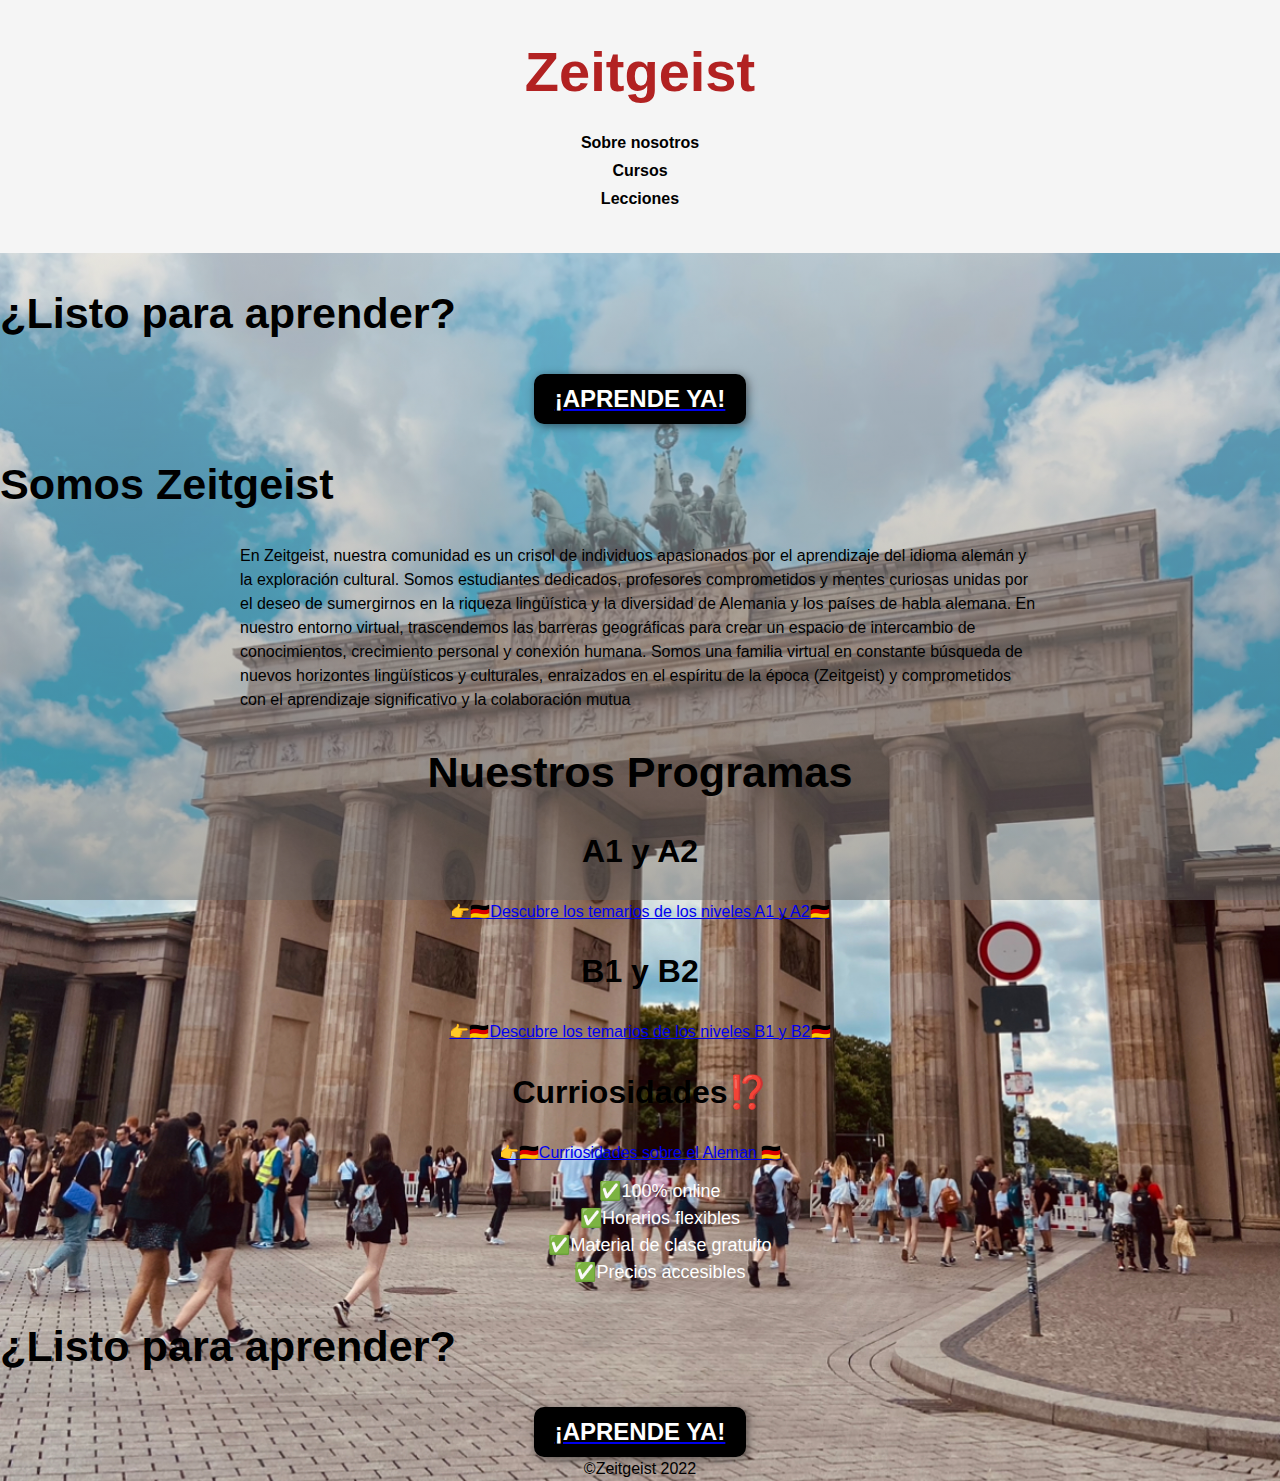
<file: index.html>
<!DOCTYPE html>
<html lang="en">
<head>
    <meta charset="UTF-8">
    <meta http-equiv="X-UA-Compatible" content="IE=edge">
    <meta name="viewport" content="width=device-width, initial-scale=1.0">
    <title>Zeitgeist </title>
    <link rel="stylesheet" href="index.css">
    <style>
        /* Agrega estilos para centrar botones */
        button {
            display: block;
            margin: 0 auto;
        }
    </style>
</head>
<body>
    <header>
        <div class="container">
            <p class="logo">Zeitgeist</p> 
            <nav>
                <a href="sobre-nosotros.html">Sobre nosotros</a>
                <a href="cursos.html">Cursos</a>
                <a href="lecciones.html">Lecciones</a>

            </nav>
        </div>
    </header>
    <section>
        <h2>¿Listo para aprender?</h2>
        <a href="https://www.linkedin.com/in/stephanie-karin-spiering-2092a8252/">
            <button>¡APRENDE YA!</button>
        </a>
    </section>
    <section id="Somos-Zeitgeist">
        <div class="img-container"></div>
        <h2>Somos Zeitgeist</h2>
        <p>En Zeitgeist, nuestra comunidad es un crisol de individuos apasionados por el aprendizaje del idioma alemán y la exploración cultural. Somos estudiantes dedicados, profesores comprometidos y mentes curiosas unidas por el deseo de sumergirnos en la riqueza lingüística y la diversidad de Alemania y los países de habla alemana. En nuestro entorno virtual, trascendemos las barreras geográficas para crear un espacio de intercambio de conocimientos, crecimiento personal y conexión humana. Somos una familia virtual en constante búsqueda de nuevos horizontes lingüísticos y culturales, enraizados en el espíritu de la época (Zeitgeist) y comprometidos con el aprendizaje significativo y la colaboración mutua</p>
    </section>
    <section id="nuestros-cursos">
        <div class="container">
            <h2>Nuestros Programas</h2>
            <div class="container">
                <div class="carta">
                    <h3>A1 y A2</h3>
                    <a href="A12.html">👉🇩🇪Descubre los temarios de los niveles A1 y A2🇩🇪</a>
                <div class="carta">
                    <h3>B1 y B2</h3>
                    <a href="B12.html">👉🇩🇪Descubre los temarios de los niveles B1 y B2🇩🇪</a>
                </div>
                <div class="carta">
                    <h3>Curriosidades⁉️</h3>
                    <a href="CUR.html">👉🇩🇪Curriosidades sobre el Aleman 🇩🇪</a>
                </div>
            </div>
        </div>
    </section>
    <section id="Lecciones">
        <div class="container">
            <ul class="animated-list">
                <li>✅100% online</li>
                <li>✅Horarios flexibles</li>
                <li>✅Material de clase gratuito</li>
                <li>✅Precios accesibles</li>
            </ul>
        </div>
    </section>
    <section>
        <h2>¿Listo para aprender?</h2>
        <a href="https://www.linkedin.com/in/stephanie-karin-spiering-2092a8252/">
            <button>¡APRENDE YA!</button>
        </a>
    </section>
    <footer>
        <div class="container">
            <p>&copy;Zeitgeist 2022</p>
        </div>
    </footer>

</body>
</html>
</file>
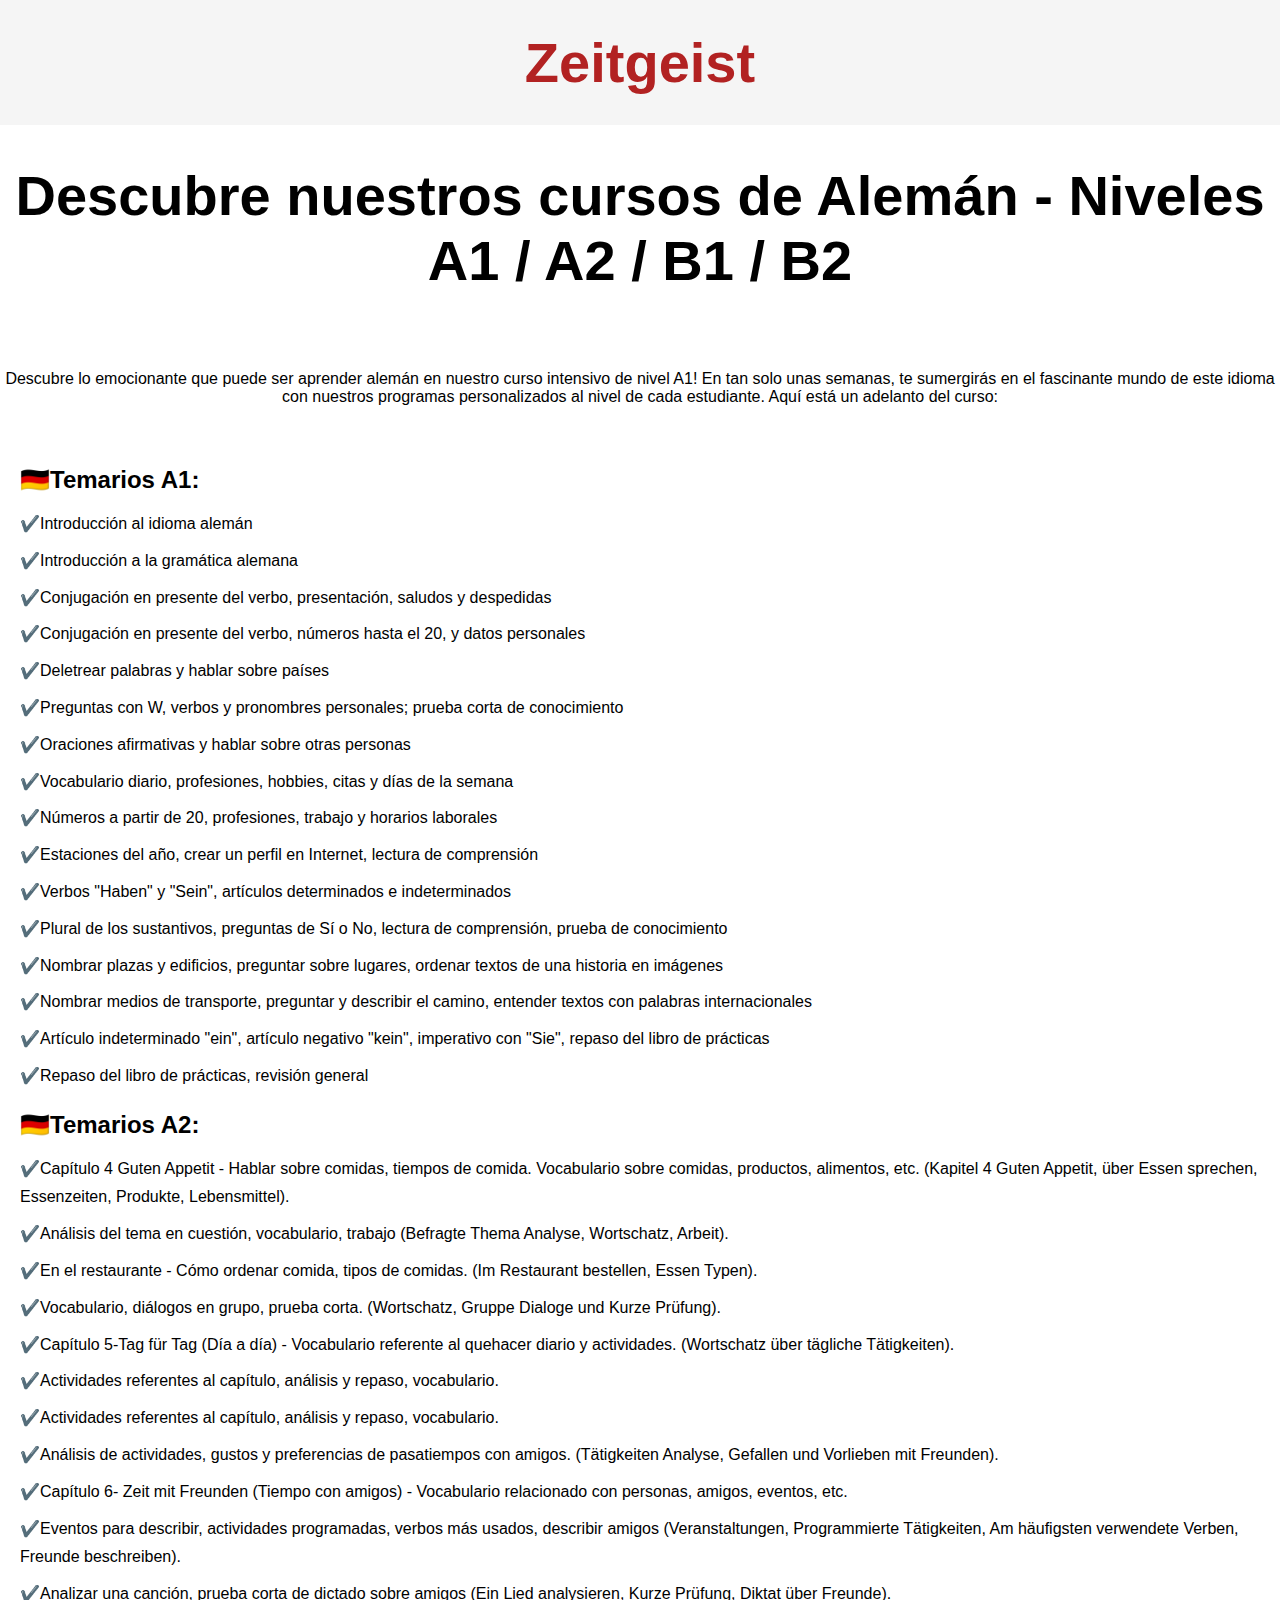
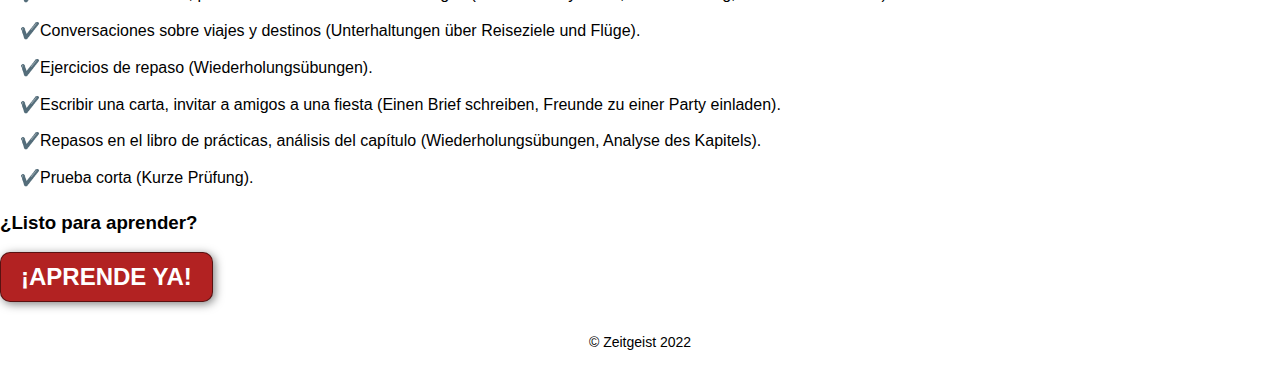
<file: A12.html>
<!DOCTYPE html>
<html lang="en">
<head>
    <meta charset="UTF-8">
    <meta http-equiv="X-UA-Compatible" content="IE=edge">
    <meta name="viewport" content="width=device-width, initial-scale=1.0">
    <title>Curso Intensivo de Alemán - Nivel A1</title>
    <link rel="stylesheet" href="index1.css"> 
</head>
<body>
    <header>
        <div class="container">
            <div class="logo">Zeitgeist</div>
        </div>
    </header>
    <section id="hero">
        <h1>Descubre nuestros cursos de Alemán - Niveles A1 / A2 / B1 / B2 </h1>
    </p>
        Descubre lo emocionante que puede ser aprender alemán en nuestro curso intensivo de nivel A1! En tan solo unas semanas, te sumergirás en el fascinante mundo de este idioma con nuestros programas personalizados al nivel de cada estudiante.  Aquí está un adelanto del curso:
    </p>
            
    </section>

    <section id="LeccionesA1">
        <div class="container">
            <h2>🇩🇪Temarios A1:</h2>
            <ul>
                <li>✔️Introducción al idioma alemán</li>
                <li>✔️Introducción a la gramática alemana</li>
                <li>✔️Conjugación en presente del verbo, presentación, saludos y despedidas</li>
                <li>✔️Conjugación en presente del verbo, números hasta el 20, y datos personales</li>
                <li>✔️Deletrear palabras y hablar sobre países</li>
                <li>✔️Preguntas con W, verbos y pronombres personales; prueba corta de conocimiento</li>
                <li>✔️Oraciones afirmativas y hablar sobre otras personas</li>
                <li>✔️Vocabulario diario, profesiones, hobbies, citas y días de la semana</li>
                <li>✔️Números a partir de 20, profesiones, trabajo y horarios laborales</li>
                <li>✔️Estaciones del año, crear un perfil en Internet, lectura de comprensión</li>
                <li>✔️Verbos "Haben" y "Sein", artículos determinados e indeterminados</li>
                <li>✔️Plural de los sustantivos, preguntas de Sí o No, lectura de comprensión, prueba de conocimiento</li>
                <li>✔️Nombrar plazas y edificios, preguntar sobre lugares, ordenar textos de una historia en imágenes</li>
                <li>✔️Nombrar medios de transporte, preguntar y describir el camino, entender textos con palabras internacionales</li>
                <li>✔️Artículo indeterminado "ein", artículo negativo "kein", imperativo con "Sie", repaso del libro de prácticas</li>
                <li>✔️Repaso del libro de prácticas, revisión general</li>
            </ul>
            
        </div>

        <div class="container">
            <h2>🇩🇪Temarios A2:</h2>
            <ul>
                <li>✔️Capítulo 4 Guten Appetit - Hablar sobre comidas, tiempos de comida. Vocabulario sobre comidas, productos, alimentos, etc. (Kapitel 4 Guten Appetit, über Essen sprechen, Essenzeiten, Produkte, Lebensmittel).</li>
                <li>✔️Análisis del tema en cuestión, vocabulario, trabajo (Befragte Thema Analyse, Wortschatz, Arbeit).</li>
                <li>✔️En el restaurante - Cómo ordenar comida, tipos de comidas. (Im Restaurant bestellen, Essen Typen).</li>
                <li>✔️Vocabulario, diálogos en grupo, prueba corta. (Wortschatz, Gruppe Dialoge und Kurze Prüfung).</li>
                <li>✔️Capítulo 5-Tag für Tag (Día a día) - Vocabulario referente al quehacer diario y actividades. (Wortschatz über tägliche Tätigkeiten).</li>
                <li>✔️Actividades referentes al capítulo, análisis y repaso, vocabulario.</li>
                <li>✔️Actividades referentes al capítulo, análisis y repaso, vocabulario.</li>
                <li>✔️Análisis de actividades, gustos y preferencias de pasatiempos con amigos. (Tätigkeiten Analyse, Gefallen und Vorlieben mit Freunden).</li>
                <li>✔️Capítulo 6- Zeit mit Freunden (Tiempo con amigos) - Vocabulario relacionado con personas, amigos, eventos, etc.</li>
                <li>✔️Eventos para describir, actividades programadas, verbos más usados, describir amigos (Veranstaltungen, Programmierte Tätigkeiten, Am häufigsten verwendete Verben, Freunde beschreiben).</li>
                <li>✔️Analizar una canción, prueba corta de dictado sobre amigos (Ein Lied analysieren, Kurze Prüfung, Diktat über Freunde).</li>
                <li>✔️Conversaciones sobre viajes y destinos (Unterhaltungen über Reiseziele und Flüge).</li>
                <li>✔️Ejercicios de repaso (Wiederholungsübungen).</li>
                <li>✔️Escribir una carta, invitar a amigos a una fiesta (Einen Brief schreiben, Freunde zu einer Party einladen).</li>
                <li>✔️Repasos en el libro de prácticas, análisis del capítulo (Wiederholungsübungen, Analyse des Kapitels).</li>
                <li>✔️Prueba corta (Kurze Prüfung).</li>
            </ul>
            
            
        </div>

     
            
        </div>
    </section>
    <section>
        <h3>¿Listo para aprender?</h3>
        <a href="https://www.linkedin.com/in/stephanie-karin-spiering-2092a8252/">
            <button>¡APRENDE YA!</button>
        </a>
    </section>
    <footer>
        <div class="container">
            <p>&copy; Zeitgeist 2022</p>
        </div>
    </footer>
</body>
</html>
</file>
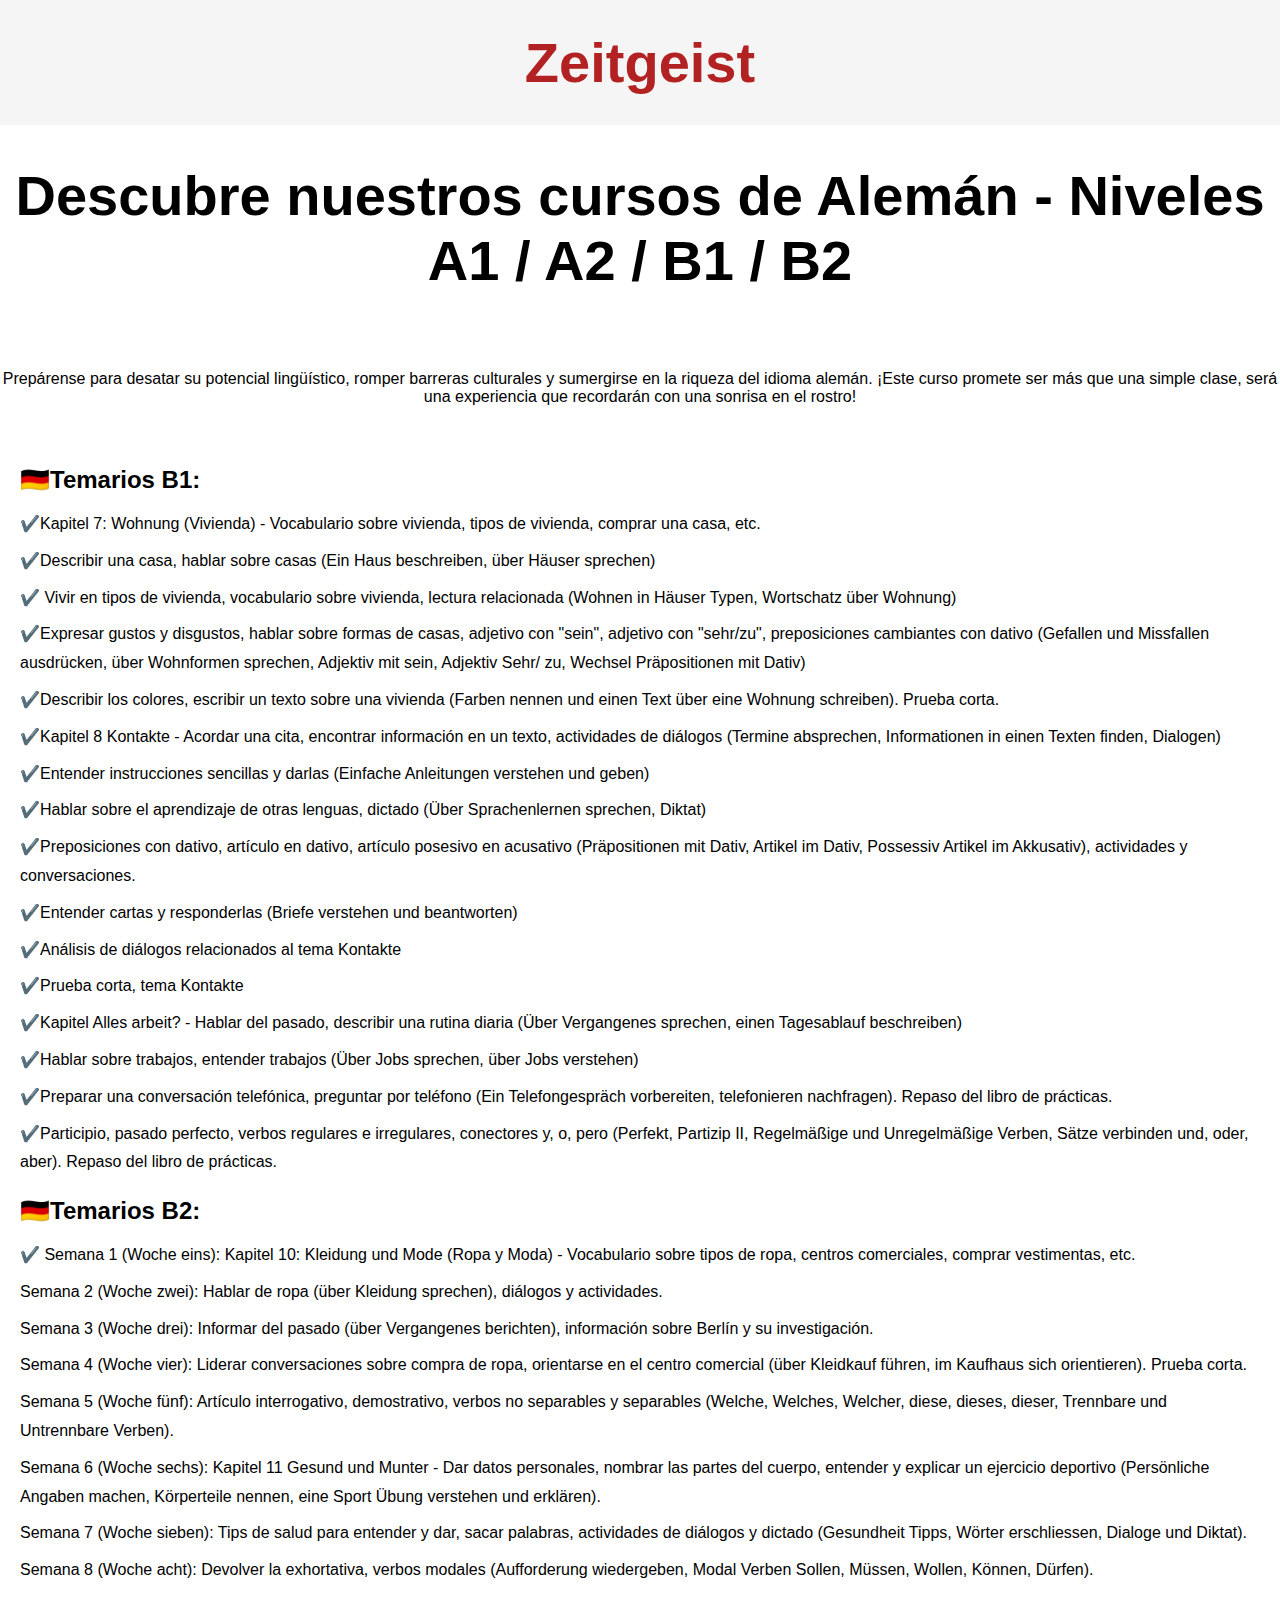
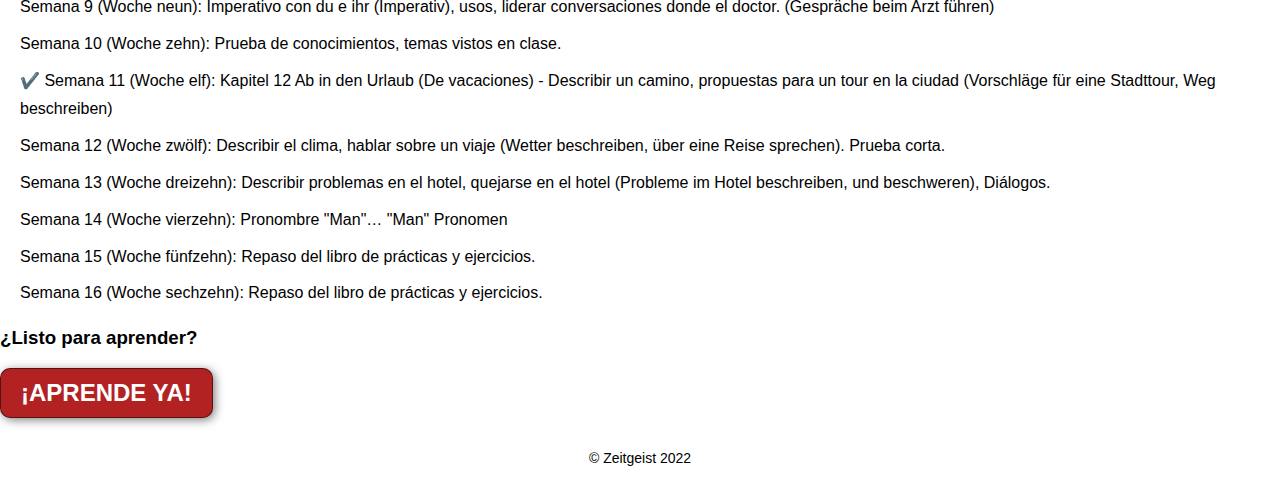
<file: B12.html>
<!DOCTYPE html>
<html lang="en">
<head>
    <meta charset="UTF-8">
    <meta http-equiv="X-UA-Compatible" content="IE=edge">
    <meta name="viewport" content="width=device-width, initial-scale=1.0">
    <title>Curso Intensivo de Alemán - Nivel A1</title>
    <link rel="stylesheet" href="index1.css"> 
</head>
<body>
    <header>
        <div class="container">
            <div class="logo">Zeitgeist</div>
        </div>
    </header>
    <section id="hero">
        <h1>Descubre nuestros cursos de Alemán - Niveles A1 / A2 / B1 / B2 </h1>
    </p>
    Prepárense para desatar su potencial lingüístico, romper barreras culturales y sumergirse en la riqueza del idioma alemán. ¡Este curso promete ser más que una simple clase, será una experiencia que recordarán con una sonrisa en el rostro!
    </p>
            
    </section>

    <section id="LeccionesA1">
        <div class="container">
            <h2>🇩🇪Temarios B1:</h2>
            <ul>
                <li>✔️Kapitel 7: Wohnung (Vivienda) - Vocabulario sobre vivienda, tipos de vivienda, comprar una casa, etc.</li>
                <li>✔️Describir una casa, hablar sobre casas (Ein Haus beschreiben, über Häuser sprechen)</li>
                <li>✔️ Vivir en tipos de vivienda, vocabulario sobre vivienda, lectura relacionada (Wohnen in Häuser Typen, Wortschatz über Wohnung)</li>
                <li>✔️Expresar gustos y disgustos, hablar sobre formas de casas, adjetivo con "sein", adjetivo con "sehr/zu", preposiciones cambiantes con dativo (Gefallen und Missfallen ausdrücken, über Wohnformen sprechen, Adjektiv mit sein, Adjektiv Sehr/ zu, Wechsel Präpositionen mit Dativ)</li>
                <li>✔️Describir los colores, escribir un texto sobre una vivienda (Farben nennen und einen Text über eine Wohnung schreiben). Prueba corta.</li>
                <li>✔️Kapitel 8 Kontakte - Acordar una cita, encontrar información en un texto, actividades de diálogos (Termine absprechen, Informationen in einen Texten finden, Dialogen)</li>
                <li>✔️Entender instrucciones sencillas y darlas (Einfache Anleitungen verstehen und geben)</li>
                <li>✔️Hablar sobre el aprendizaje de otras lenguas, dictado (Über Sprachenlernen sprechen, Diktat)</li>
                <li>✔️Preposiciones con dativo, artículo en dativo, artículo posesivo en acusativo (Präpositionen mit Dativ, Artikel im Dativ, Possessiv Artikel im Akkusativ), actividades y conversaciones.</li>
                <li>✔️Entender cartas y responderlas (Briefe verstehen und beantworten)</li>
                <li>✔️Análisis de diálogos relacionados al tema Kontakte</li>
                <li>✔️Prueba corta, tema Kontakte</li>
                <li>✔️Kapitel Alles arbeit? - Hablar del pasado, describir una rutina diaria (Über Vergangenes sprechen, einen Tagesablauf beschreiben)</li>
                <li>✔️Hablar sobre trabajos, entender trabajos (Über Jobs sprechen, über Jobs verstehen)</li>
                <li>✔️Preparar una conversación telefónica, preguntar por teléfono (Ein Telefongespräch vorbereiten, telefonieren nachfragen). Repaso del libro de prácticas.</li>
                <li>✔️Participio, pasado perfecto, verbos regulares e irregulares, conectores y, o, pero (Perfekt, Partizip II, Regelmäßige und Unregelmäßige Verben, Sätze verbinden und, oder, aber). Repaso del libro de prácticas.</li>
            </ul>
            
            
        </div>

        <div class="container">
            <h2>🇩🇪Temarios B2:</h2>
            <ul>
                <li>✔️ Semana 1 (Woche eins): Kapitel 10: Kleidung und Mode (Ropa y Moda) - Vocabulario sobre tipos de ropa, centros comerciales, comprar vestimentas, etc.</li>
                <li>Semana 2 (Woche zwei): Hablar de ropa (über Kleidung sprechen), diálogos y actividades.</li>
                <li>Semana 3 (Woche drei): Informar del pasado (über Vergangenes berichten), información sobre Berlín y su investigación.</li>
                <li>Semana 4 (Woche vier): Liderar conversaciones sobre compra de ropa, orientarse en el centro comercial (über Kleidkauf führen, im Kaufhaus sich orientieren). Prueba corta.</li>
                <li>Semana 5 (Woche fünf): Artículo interrogativo, demostrativo, verbos no separables y separables (Welche, Welches, Welcher, diese, dieses, dieser, Trennbare und Untrennbare Verben).</li>
                <li>Semana 6 (Woche sechs): Kapitel 11 Gesund und Munter - Dar datos personales, nombrar las partes del cuerpo, entender y explicar un ejercicio deportivo (Persönliche Angaben machen, Körperteile nennen, eine Sport Übung verstehen und erklären).</li>
                <li>Semana 7 (Woche sieben): Tips de salud para entender y dar, sacar palabras, actividades de diálogos y dictado (Gesundheit Tipps, Wörter erschliessen, Dialoge und Diktat).</li>
                <li>Semana 8 (Woche acht): Devolver la exhortativa, verbos modales (Aufforderung wiedergeben, Modal Verben Sollen, Müssen, Wollen, Können, Dürfen).</li>
                <li>Semana 9 (Woche neun): Imperativo con du e ihr (Imperativ), usos, liderar conversaciones donde el doctor. (Gespräche beim Arzt führen)</li>
                <li>Semana 10 (Woche zehn): Prueba de conocimientos, temas vistos en clase.</li>
                <li>✔️ Semana 11 (Woche elf): Kapitel 12 Ab in den Urlaub (De vacaciones) - Describir un camino, propuestas para un tour en la ciudad (Vorschläge für eine Stadttour, Weg beschreiben)</li>
                <li>Semana 12 (Woche zwölf): Describir el clima, hablar sobre un viaje (Wetter beschreiben, über eine Reise sprechen). Prueba corta.</li>
                <li>Semana 13 (Woche dreizehn): Describir problemas en el hotel, quejarse en el hotel (Probleme im Hotel beschreiben, und beschweren), Diálogos.</li>
                <li>Semana 14 (Woche vierzehn): Pronombre "Man"… "Man" Pronomen</li>
                <li>Semana 15 (Woche fünfzehn): Repaso del libro de prácticas y ejercicios.</li>
                <li>Semana 16 (Woche sechzehn): Repaso del libro de prácticas y ejercicios.</li>
            </ul>
            
            
            
        </div>

     
            
        </div>
    </section>
    <section>
        <h3>¿Listo para aprender?</h3>
        <a href="https://www.linkedin.com/in/stephanie-karin-spiering-2092a8252/">
            <button>¡APRENDE YA!</button>
        </a>
    </section>
    <footer>
        <div class="container">
            <p>&copy; Zeitgeist 2022</p>
        </div>
    </footer>
</body>
</html>
</file>
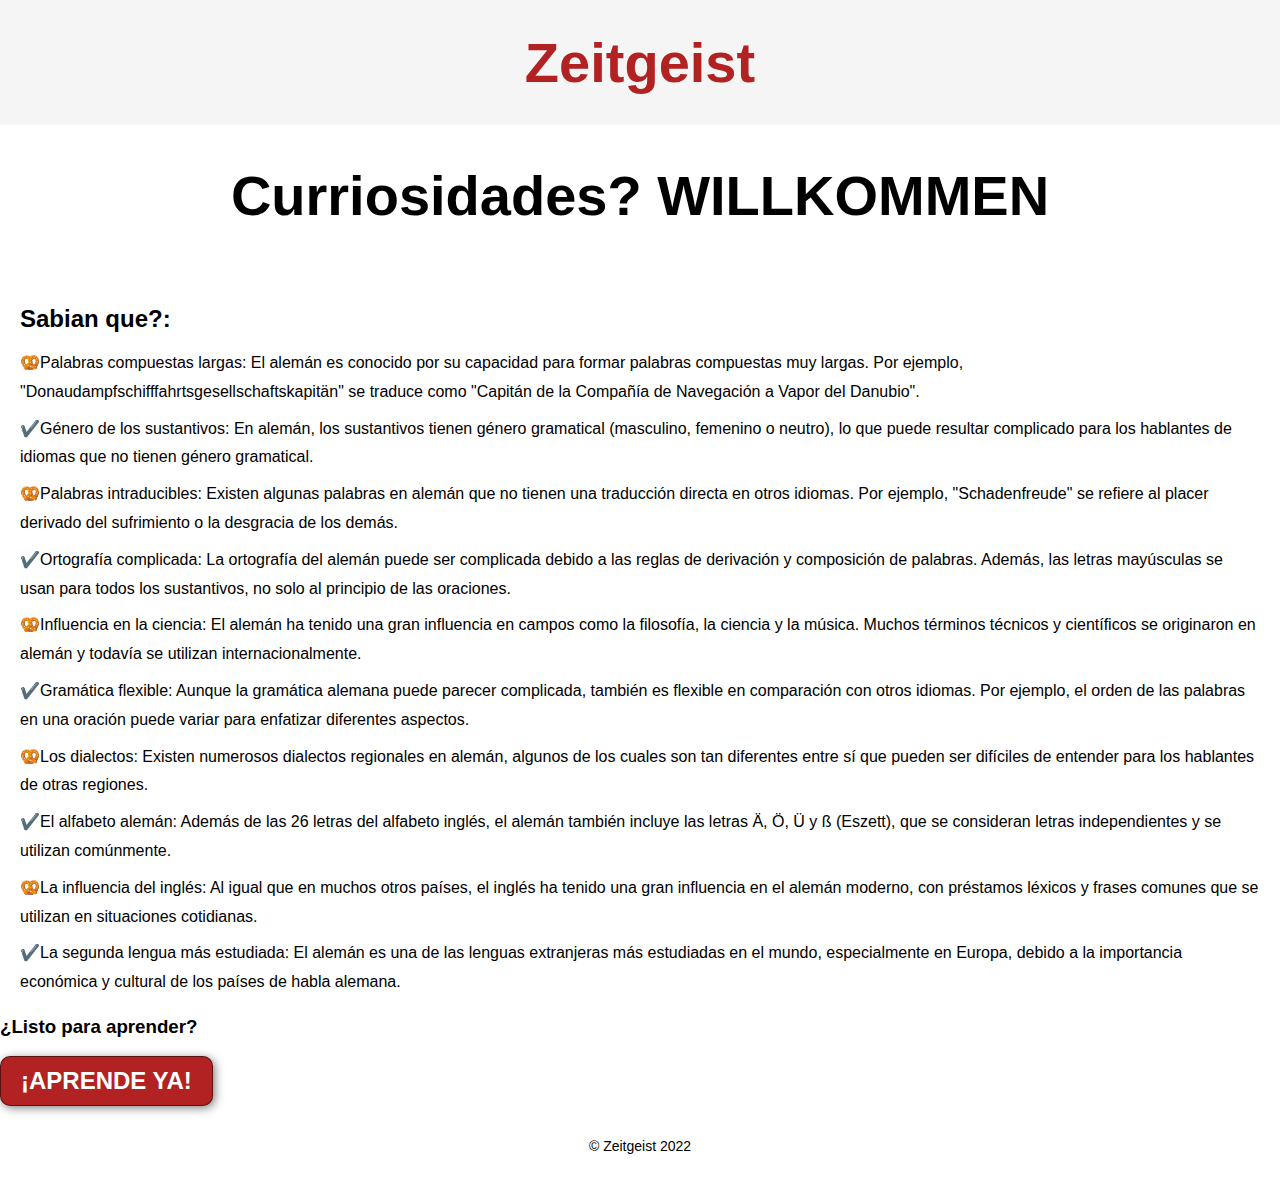
<file: CUR.html>
<!DOCTYPE html>
<html lang="en">
<head>
    <meta charset="UTF-8">
    <meta http-equiv="X-UA-Compatible" content="IE=edge">
    <meta name="viewport" content="width=device-width, initial-scale=1.0">
    <title>Curso Intensivo de Alemán - Nivel A1</title>
    <link rel="stylesheet" href="index1.css"> 
</head>
<body>
    <header>
        <div class="container">
            <div class="logo">Zeitgeist</div>
        </div>
    </header>
    <section id="hero">
        <h1>Curriosidades? WILLKOMMEN </h1>
        <p></p>
    </section>

    <section id="Lecciones">
        <div class="container">
            <h2>Sabian que?:</h2>
            <ul>
                <li>🥨Palabras compuestas largas: El alemán es conocido por su capacidad para formar palabras compuestas muy largas. Por ejemplo, "Donaudampfschifffahrtsgesellschaftskapitän" se traduce como "Capitán de la Compañía de Navegación a Vapor del Danubio".</li>
                <li>✔️Género de los sustantivos: En alemán, los sustantivos tienen género gramatical (masculino, femenino o neutro), lo que puede resultar complicado para los hablantes de idiomas que no tienen género gramatical.</li>
                <li>🥨Palabras intraducibles: Existen algunas palabras en alemán que no tienen una traducción directa en otros idiomas. Por ejemplo, "Schadenfreude" se refiere al placer derivado del sufrimiento o la desgracia de los demás.</li>
                <li>✔️Ortografía complicada: La ortografía del alemán puede ser complicada debido a las reglas de derivación y composición de palabras. Además, las letras mayúsculas se usan para todos los sustantivos, no solo al principio de las oraciones.</li>
                <li>🥨Influencia en la ciencia: El alemán ha tenido una gran influencia en campos como la filosofía, la ciencia y la música. Muchos términos técnicos y científicos se originaron en alemán y todavía se utilizan internacionalmente.</li>
                <li>✔️Gramática flexible: Aunque la gramática alemana puede parecer complicada, también es flexible en comparación con otros idiomas. Por ejemplo, el orden de las palabras en una oración puede variar para enfatizar diferentes aspectos.</li>
                <li>🥨Los dialectos: Existen numerosos dialectos regionales en alemán, algunos de los cuales son tan diferentes entre sí que pueden ser difíciles de entender para los hablantes de otras regiones.</li>
                <li>✔️El alfabeto alemán: Además de las 26 letras del alfabeto inglés, el alemán también incluye las letras Ä, Ö, Ü y ß (Eszett), que se consideran letras independientes y se utilizan comúnmente.</li>
                <li>🥨La influencia del inglés: Al igual que en muchos otros países, el inglés ha tenido una gran influencia en el alemán moderno, con préstamos léxicos y frases comunes que se utilizan en situaciones cotidianas.</li>
                <li>✔️La segunda lengua más estudiada: El alemán es una de las lenguas extranjeras más estudiadas en el mundo, especialmente en Europa, debido a la importancia económica y cultural de los países de habla alemana.</li>
            </ul>
            
        </div>
    </section>
    <section>
        <h3>¿Listo para aprender?</h3>
        <a href="https://www.linkedin.com/in/stephanie-karin-spiering-2092a8252/">
            <button>¡APRENDE YA!</button>
        </a>
    </section>
    <footer>
        <div class="container">
            <p>&copy; Zeitgeist 2022</p>
        </div>
    </footer>
</body>
</html>
</file>
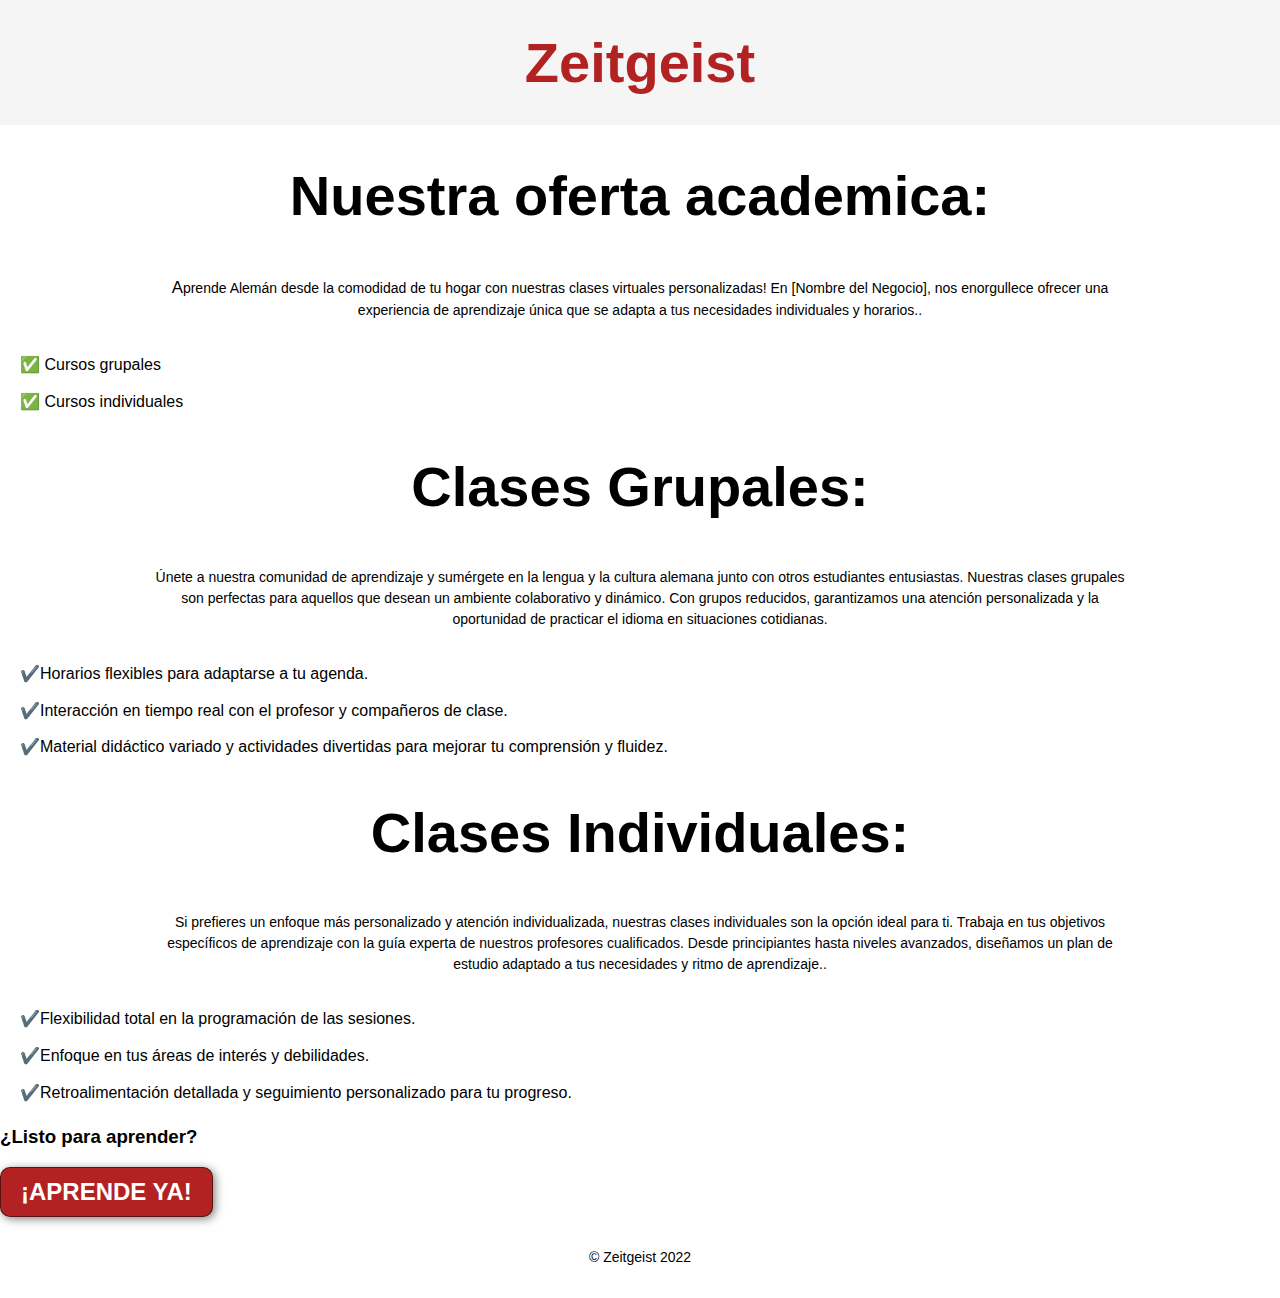
<file: cursos.html>
<!DOCTYPE html>
<html lang="en">
<head>
    <meta charset="UTF-8">
    <meta http-equiv="X-UA-Compatible" content="IE=edge">
    <meta name="viewport" content="width=device-width, initial-scale=1.0">
    <title>Curso Intensivo de Alemán - Nivel A1</title>
    <link rel="stylesheet" href="index1.css"> 
</head>
<body>
    <header>
        <div class="container">
            <div class="logo">Zeitgeist</div>
        </div>
    </header>
    <section id="hero">
        <h1>Nuestra oferta academica: </h1>
        <p>Aprende Alemán desde la comodidad de tu hogar con nuestras clases virtuales personalizadas! En [Nombre del Negocio], nos enorgullece ofrecer una experiencia de aprendizaje única que se adapta a tus necesidades individuales y horarios..</p>
       
    </section>

    <section id="Lecciones">
        <div class="container">

            <ul>
                <li>✅ Cursos grupales</li>
                <li>✅ Cursos individuales</li>

            </ul>
        </div>
    </section>

    <section id="grupales">
        <div class="container">
            <h1>Clases Grupales:</h1>
        <p>Únete a nuestra comunidad de aprendizaje y sumérgete en la lengua y la cultura alemana junto con otros estudiantes entusiastas. Nuestras clases grupales son perfectas para aquellos que desean un ambiente colaborativo y dinámico. Con grupos reducidos, garantizamos una atención personalizada y la oportunidad de practicar el idioma en situaciones cotidianas.</p>

            <ul>
                <li>✔️Horarios flexibles para adaptarse a tu agenda.</li>
                <li>✔️Interacción en tiempo real con el profesor y compañeros de clase.</li>
                <li>✔️Material didáctico variado y actividades divertidas para mejorar tu comprensión y fluidez.</li>
            </ul>
        </div>
    </section>

    <section id="individuales">
        <div class="container">
            <h1>Clases Individuales:</h1>
        <p>Si prefieres un enfoque más personalizado y atención individualizada, nuestras clases individuales son la opción ideal para ti. Trabaja en tus objetivos específicos de aprendizaje con la guía experta de nuestros profesores cualificados. Desde principiantes hasta niveles avanzados, diseñamos un plan de estudio adaptado a tus necesidades y ritmo de aprendizaje..</p>

        <ul>
            <li>✔️Flexibilidad total en la programación de las sesiones.</li>
            <li>✔️Enfoque en tus áreas de interés y debilidades.</li>
            <li>✔️Retroalimentación detallada y seguimiento personalizado para tu progreso.</li>
        </ul>
        
        </div>
    </section>

    
    <section>
        <h3>¿Listo para aprender?</h3>
        <a href="https://www.linkedin.com/in/stephanie-karin-spiering-2092a8252/">
            <button>¡APRENDE YA!</button>
        </a>
    </section>
    <footer>
        <div class="container">
            <p>&copy; Zeitgeist 2022</p>
        </div>
    </footer>
</body>
</html>
</file>
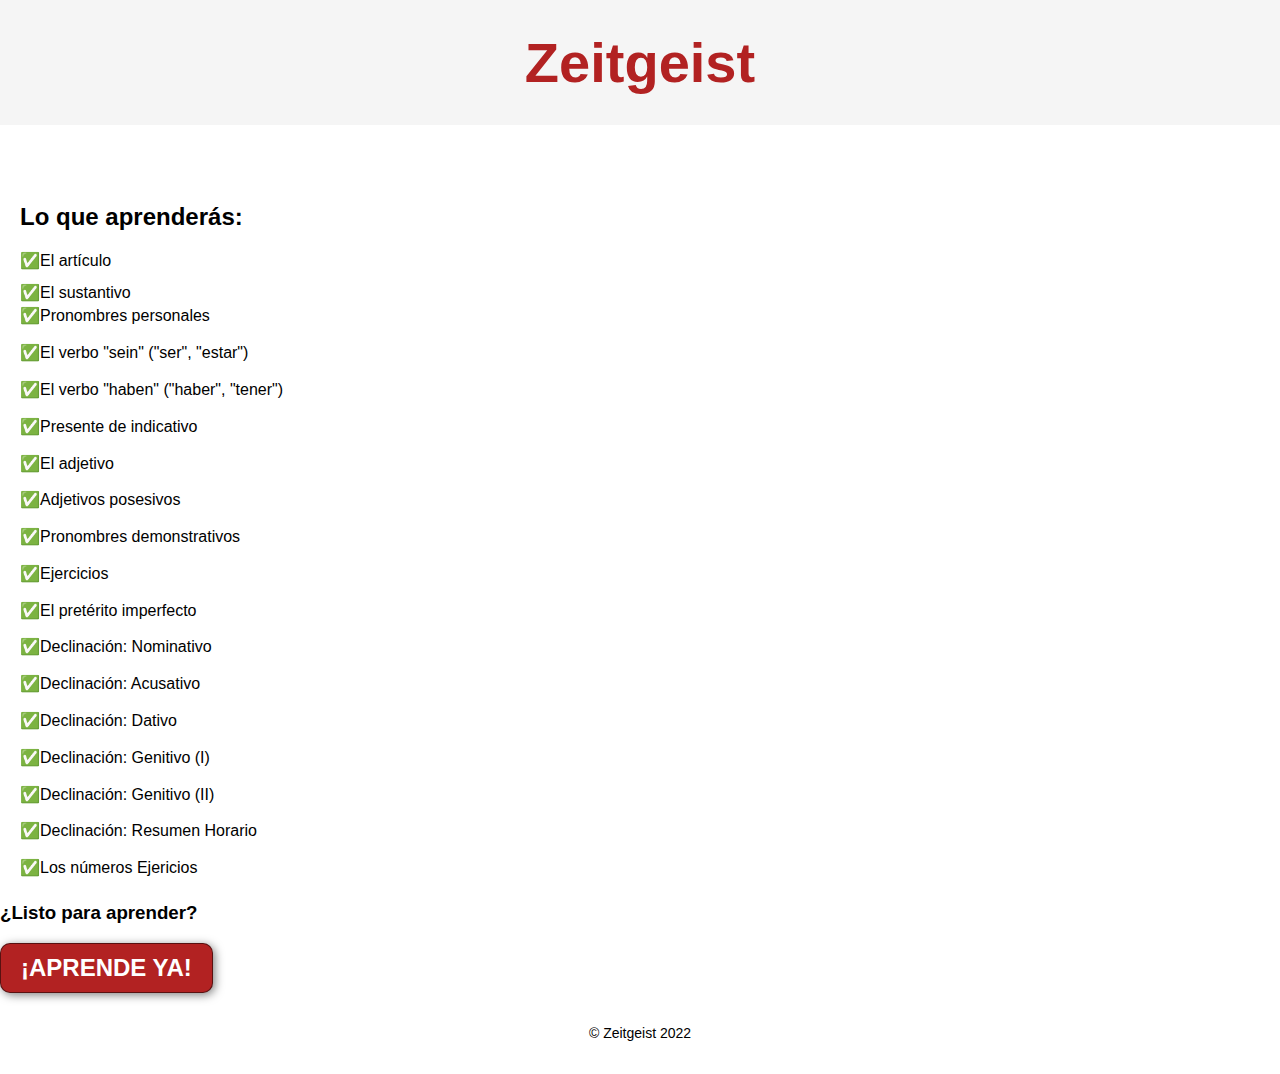
<file: lecciones.html>
<!DOCTYPE html>
<html lang="en">
<head>
    <meta charset="UTF-8">
    <meta http-equiv="X-UA-Compatible" content="IE=edge">
    <meta name="viewport" content="width=device-width, initial-scale=1.0">
    <title>Lecciones GRATIS </title>
    <link rel="stylesheet" href="index1.css"> 
</head>
<body>
    <header>
        <div class="container">
            <div class="logo">Zeitgeist</div>
        </div>
    </header>
    <section id="hero">
        <h1></h1>
        <p></p>
    </section>

    <section id="Lecciones">
        <div class="container">
            <h2>Lo que aprenderás:</h2>
            <ul>
                <li>✅El artículo</li>
                <El>✅El sustantivo</li>
                <li>✅Pronombres personales</li>
                <li>✅El verbo "sein" ("ser", "estar")</li>
                <li>✅El verbo "haben" ("haber", "tener")</li>
                <li>✅Presente de indicativo</li>
                <li>✅El adjetivo</li>
                <li>✅Adjetivos posesivos</li>
                <li>✅Pronombres demonstrativos</li>
                <li>✅Ejercicios</li>
                <li>✅El pretérito imperfecto</li>
                <li>✅Declinación: Nominativo</li>
                <li>✅Declinación: Acusativo</li>
                <li>✅Declinación: Dativo</li>
                <li>✅Declinación: Genitivo (I)</li>
                <li>✅Declinación: Genitivo (II)</li>
                <li>✅Declinación: Resumen Horario</li>
                <li>✅Los números Ejericios</li>
            </ul>
            
        </div>
    </section>
    <section>
        <h3>¿Listo para aprender?</h3>
        <a href="https://www.linkedin.com/in/stephanie-karin-spiering-2092a8252/">
            <button>¡APRENDE YA!</button>
        </a>
    </section>
    <footer>
        <div class="container">
            <p>&copy; Zeitgeist 2022</p>
        </div>
    </footer>
</body>
</html>
</file>
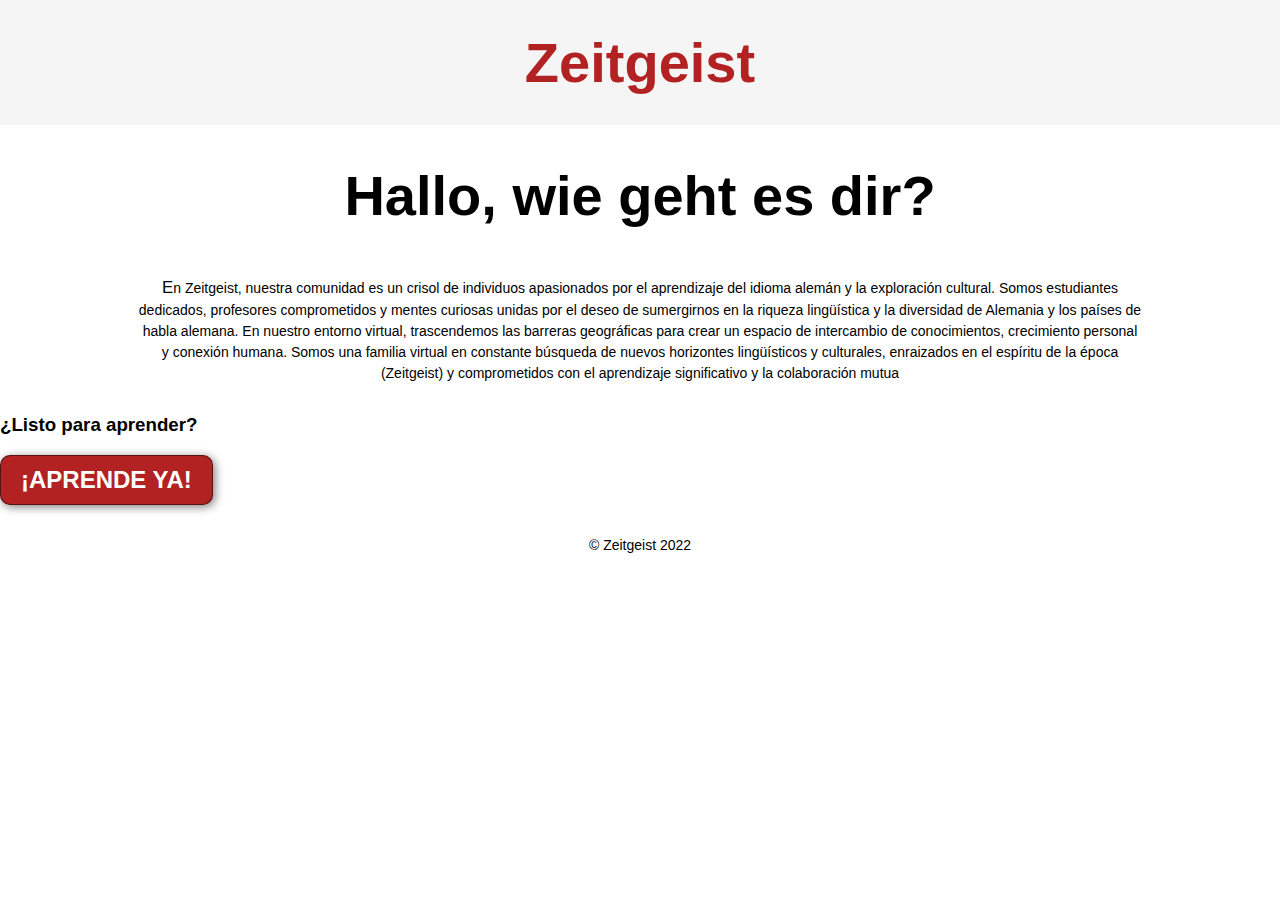
<file: sobre-nosotros.html>
<!DOCTYPE html>
<html lang="en">
<head>
    <meta charset="UTF-8">
    <meta http-equiv="X-UA-Compatible" content="IE=edge">
    <meta name="viewport" content="width=device-width, initial-scale=1.0">
    <title>🥨Willkommen!🥨</title>
    <link rel="stylesheet" href="index1.css"> 
</head>
<body>
    <header>
        <div class="container">
            <div class="logo">Zeitgeist</div>
        </div>
    </header>
    <section id="hero">
        <h1>Hallo, wie geht es dir?</h1>
        <p>En Zeitgeist, nuestra comunidad es un crisol de individuos apasionados por el aprendizaje del idioma alemán y la exploración cultural. Somos estudiantes dedicados, profesores comprometidos y mentes curiosas unidas por el deseo de sumergirnos en la riqueza lingüística y la diversidad de Alemania y los países de habla alemana. En nuestro entorno virtual, trascendemos las barreras geográficas para crear un espacio de intercambio de conocimientos, crecimiento personal y conexión humana. Somos una familia virtual en constante búsqueda de nuevos horizontes lingüísticos y culturales, enraizados en el espíritu de la época (Zeitgeist) y comprometidos con el aprendizaje significativo y la colaboración mutua</p>
    </section>

   
    </section>
    <section>
        <h3>¿Listo para aprender?</h3>
        <a href="https://www.linkedin.com/in/stephanie-karin-spiering-2092a8252/">
            <button>¡APRENDE YA!</button>
        </a>
    </section>
    <footer>
        <div class="container">
            <p>&copy; Zeitgeist 2022</p>
        </div>
    </footer>
</body>
</html>
</file>
<file: index.css>
/* Estilos generales */
* {
    box-sizing: border-box;
}

body {
    font-family: Helvetica, Arial, sans-serif; /* Fuente similar a la de Apple */
    margin: 0;
    padding: 0;

        background-image: linear-gradient(
            0deg,
            rgba(101, 101, 101, 0.5),
            rgba(255, 255, 255, 0.5)
        ), url("a.jpg");
        background-size: cover; /* Para que la imagen cubra todo el fondo */
        background-repeat: no-repeat; /* Para que la imagen no se repita */
        background-attachment: fixed; /* Para fijar la imagen al fondo */
    }

    


/* Encabezados */
h1 { font-size: 3.5em; }
h2 { font-size: 2.7em; }
h3 { font-size: 2em; }

/* Párrafos y Listas */
p, li {
    font-size: 1em;
    line-height: 1.5; /* Ajusta el interlineado */
    margin: 0 auto; /* Centra el texto horizontalmente */
    max-width: 800px; /* Establece el ancho máximo del texto */
}
ul { list-style: none; }

ul li {
    font-size: 18px; /* Cambia el tamaño del texto según sea necesario */
    color: white; /* Cambia el color del texto a blanco */
}

/* Botones */
button {
    font-size: 1.5em;
    font-weight: bold;
    padding: 10px 20px;
    border-radius: 10px;
    border: 1px solid rgba(0,0,0,0.5);
    box-shadow: 2px 2px 10px rgba(0,0,0,0.5);
    color: white;
    background-color: black; /* Negro como color base */
    cursor: pointer; /* Agregado para indicar que es un botón */
    transition: background-color 0.3s ease; /* Transición suave al pasar el ratón */
}

button:hover {
    background-color: #333; /* Oscurecer el color al pasar el ratón */
}

/* Contenedor principal */
.container {
    max-width: 1400px;
    margin: auto;
    text-align: center;
    padding: 0 20px; /* Agregamos padding a los lados */
}

/* Encabezado */
header {
    background-color: rgb(245, 245, 245);
    padding: 15px 0;
}

header .logo {
    margin: 0;
    padding: 15px 30px;
    font-weight: bold;
    color: firebrick;
    font-size: 3.5em;
}

header .container {
    display: flex;
    flex-direction: column;
    align-items: center;
}

header nav {
    display: flex;
    flex-direction: column;
    text-align: center;
    padding-bottom: 25px;
}

header a {
    padding: 5px 12px;
    text-decoration: none;
    font-weight: bold;
    color: black;
    transition: color 0.3s ease; /* Transición suave al pasar el ratón */
}

header a:hover {
    color: darkgoldenrod;
}

/* Sección principal */
#hero {
    display: flex;
    align-items: center;
    justify-content: center;
    text-align: center;
    flex-direction: column;
    height: 90vh;
    background-image: linear-gradient(
        0deg,
        rgba(101, 101, 101, 0.5),
        rgba(255, 255, 255, 0.5)
    ), url(".jpg");
    background-size: cover;
    background-position: center;
    background-repeat: no-repeat;
}

/* Estilos para contenido interactivo */
.interactive-content {
    padding: 50px;
}

.interactive-content h2 {
    font-size: 2.5em;
    margin-bottom: 30px;
}

.interactive-content p {
    font-size: 1.2em;
    line-height: 1.5;
    text-align: justify; /* Justificar texto */
    padding: 0 20px; /* Agregamos padding a los lados */
}

/* Animaciones */
@keyframes fadeIn {
    from {
        opacity: 0;
    }
    to {
        opacity: 1;
    }
}

.fadeIn {
    animation: fadeIn 1s ease-in-out;
}
</file>
<file: index1.css>
* {
    box-sizing: border-box;
}

body {
    font-family: Helvetica, Arial, sans-serif; 
    margin: 0;
    padding: 0;
}

/* Encabezados */
h1 { font-size: 3.5em; }
h2 {
    text-align:left;
    font-size: 1.5em; 
    margin-bottom: 10px;
}

ul {
    list-style-type: none; 
    padding: 0; 
    text-align:left; 
}

li {
    margin-bottom: 8px; 
    line-height: 1.8; 
}




button {
    font-size: 1.5em;
    font-weight: bold;
    padding: 10px 20px;
    border-radius: 10px;
    border: 1px solid rgba(0, 0, 0, 0.5);
    box-shadow: 2px 2px 10px rgba(0,0,0,0.5);
    color: white;
    background-color:firebrick; 
    cursor: pointer; 
    transition: background-color 0.3s ease; 
    
}

button:hover {
    background-color: #333; 
}


.container {
    max-width: 1400px;
    margin: auto;
    text-align: center;
    padding: 0 20px; 
}


header {
    background-color: rgb(245, 245, 245);
    padding: 15px 0;
}

header .logo {
    margin: 0;
    padding: 15px 30px;
    font-weight: bold;
    color: firebrick;
    font-size: 3.5em;
}

header .container {
    display: flex;
    flex-direction: column;
    align-items: center;
}

header nav {
    display: flex;
    flex-direction: column;
    text-align: center;
    padding-bottom: 25px;
}

header a {
    padding: 5px 12px;
    text-decoration: none;
    font-weight: bold;
    color: black;
    transition: color 0.3s ease; 
}

header a:hover {
    color: darkgoldenrod;
}

/* Sección principal */
#hero {
    text-align: center; /* Centra el texto dentro de la sección */
}

#hero p {
    width: 80%; /* Ancho del párrafo */
    margin: 20px auto; /* Margen superior e inferior de 20px y centrado horizontal */
    padding: 10px; /* Espacio interno dentro del párrafo */
    font-size: 14px; /* Tamaño de fuente */
    line-height: 1.5; /* Interlineado */
  }
  

/* Estilos adicionales para resaltar el texto */
#hero p strong {
    color: #FF5733; /* Color de texto destacado */
    font-weight: bold; /* Negrita */
}

#hero p em {
    font-style: italic; /* Cursiva */
}

#hero p::first-letter {
    font-size: 120%; /* Tamaño de la primera letra */
}

/* Estilos para contenido interactivo */
.interactive-content {
    padding: 50px;
}

.interactive-content h2 {
    font-size: 2.5em;
    margin-bottom: 30px;
}

.interactive-content p {
    font-size: 1.2em;
    line-height: 1.5;
    text-align: justify; 
    padding: 0 20px; 
}

/* Animaciones */
@keyframes fadeIn {
    from {
        opacity: 0;
    }
    to {
        opacity: 1;
    }
}

.fadeIn {
    animation: fadeIn 1s ease-in-out;
}

/* Estilos para los párrafos */
p {
    width: 80%; /* Ancho del párrafo */
    margin: 20px auto; /* Margen superior e inferior */
    padding: 10px; /* Espacio interno dentro del párrafo */
    font-size: 14px; /* Tamaño de fuente */
    line-height: 1.5; /* Interlineado */
}
</file>
